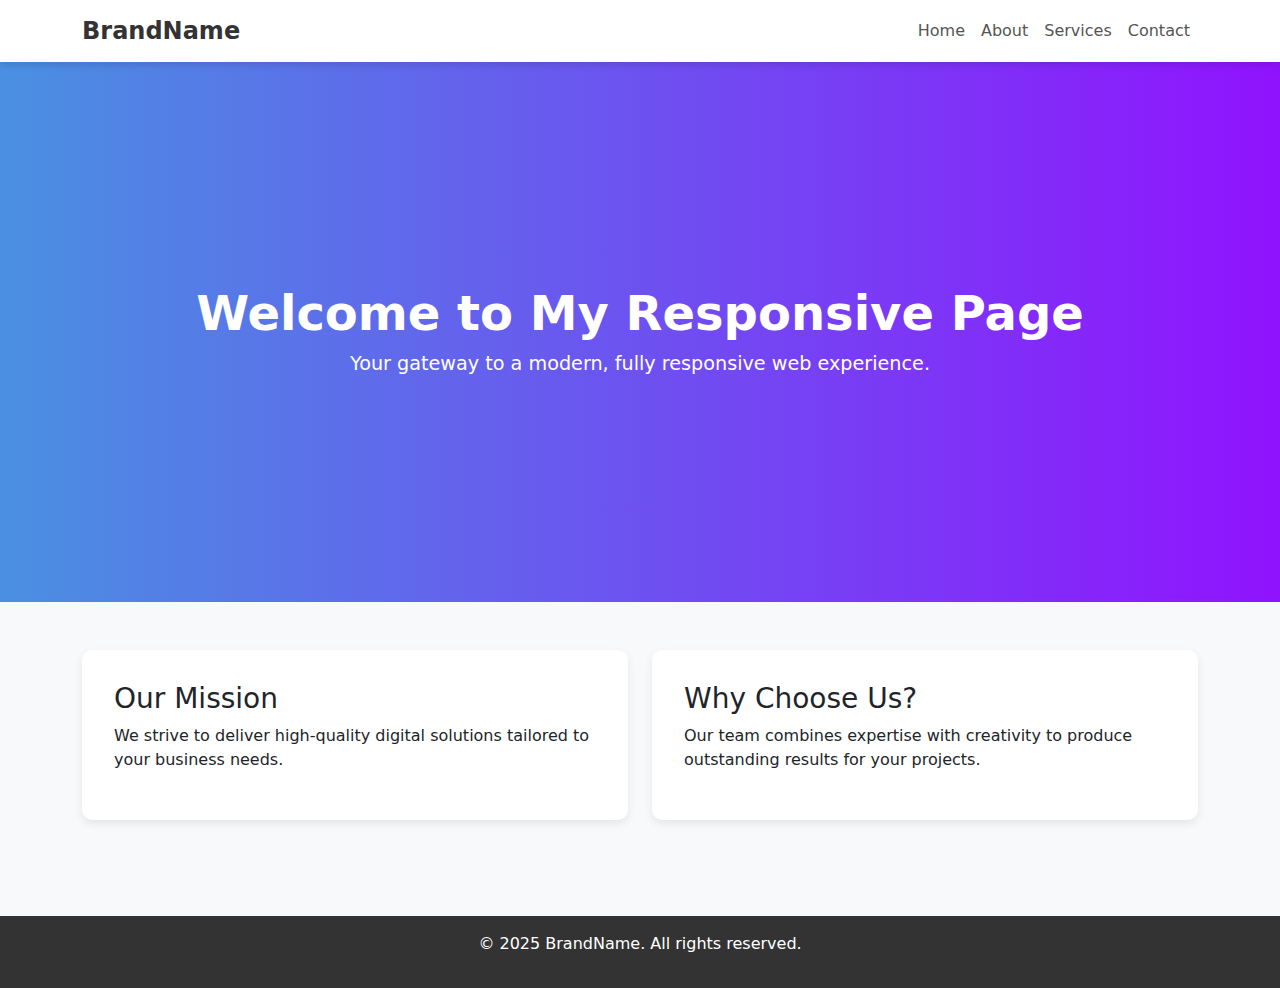
<file: lab/bootstrap.html>
<!DOCTYPE html>
<html lang="en">
<head>
    <meta charset="UTF-8">
    <meta name="viewport" content="width=device-width, initial-scale=1.0">
    <title>Professional Web Page</title>
    <link rel="stylesheet" href="https://cdn.jsdelivr.net/npm/bootstrap@5.3.0/dist/css/bootstrap.min.css">
    <script src="https://cdn.jsdelivr.net/npm/bootstrap@5.3.0/dist/js/bootstrap.bundle.min.js"></script>
    <style>
        /* Navbar Styling */
        .navbar {
            background: #ffffff;
            box-shadow: 0 4px 6px rgba(0, 0, 0, 0.1);
        }
        .navbar-brand {
            font-weight: 600;
            font-size: 1.5rem;
            color: #333;
        }
        .navbar-nav .nav-link {
            color: #555;
            font-weight: 500;
            transition: color 0.3s ease-in-out;
        }
        .navbar-nav .nav-link:hover {
            color: #007bff;
        }

        /* Hero Section */
        .hero {
            min-height: 60vh;
            background: linear-gradient(to right, #4A90E2, #9013FE);
            color: white;
            text-align: center;
            display: flex;
            align-items: center;
            justify-content: center;
            padding: 3rem 1rem;
        }
        .hero h1 {
            font-size: 3rem;
            font-weight: 700;
            margin-bottom: 0.5rem;
        }
        .hero p {
            font-size: 1.2rem;
            font-weight: 300;
            max-width: 600px;
            margin: auto;
        }

        /* Content Sections */
        .content-section {
            background: white;
            padding: 2rem;
            box-shadow: 0 4px 10px rgba(0, 0, 0, 0.08);
            border-radius: 10px;
            transition: transform 0.3s ease-in-out;
        }
        .content-section:hover {
            transform: translateY(-5px);
        }

        /* Footer */
        .footer {
            background: #333;
            color: #fff;
            text-align: center;
            padding: 1rem;
            margin-top: 3rem;
        }

        /* Responsive Adjustments */
        @media (max-width: 768px) {
            .hero h1 {
                font-size: 2.5rem;
            }
            .hero p {
                font-size: 1.1rem;
            }
        }
    </style>
</head>
<body class="bg-light text-dark">
    <!-- Navbar -->
    <nav class="navbar navbar-expand-lg">
        <div class="container">
            <a class="navbar-brand" href="#">BrandName</a>
            <button class="navbar-toggler" type="button" data-bs-toggle="collapse" data-bs-target="#navbarNav" aria-label="Toggle navigation">
                <span class="navbar-toggler-icon"></span>
            </button>
            <div class="collapse navbar-collapse justify-content-end" id="navbarNav">
                <ul class="navbar-nav">
                    <li class="nav-item"><a class="nav-link" href="#">Home</a></li>
                    <li class="nav-item"><a class="nav-link" href="#">About</a></li>
                    <li class="nav-item"><a class="nav-link" href="#">Services</a></li>
                    <li class="nav-item"><a class="nav-link" href="#">Contact</a></li>
                </ul>
            </div>
        </div>
    </nav>

    <!-- Hero Section -->
    <section class="hero">
        <div class="container text-center">
            <h1>Welcome to My Responsive Page</h1>
            <p>Your gateway to a modern, fully responsive web experience.</p>
        </div>
    </section>

    <!-- Content Section -->
    <div class="container py-5">
        <div class="row g-4">
            <div class="col-md-6">
                <div class="content-section">
                    <h3>Our Mission</h3>
                    <p>We strive to deliver high-quality digital solutions tailored to your business needs.</p>
                </div>
            </div>
            <div class="col-md-6">
                <div class="content-section">
                    <h3>Why Choose Us?</h3>
                    <p>Our team combines expertise with creativity to produce outstanding results for your projects.</p>
                </div>
            </div>
        </div>
    </div>

    <!-- Footer -->
    <footer class="footer">
        <p>&copy; 2025 BrandName. All rights reserved.</p>
    </footer>

</body>
</html>
</file>
